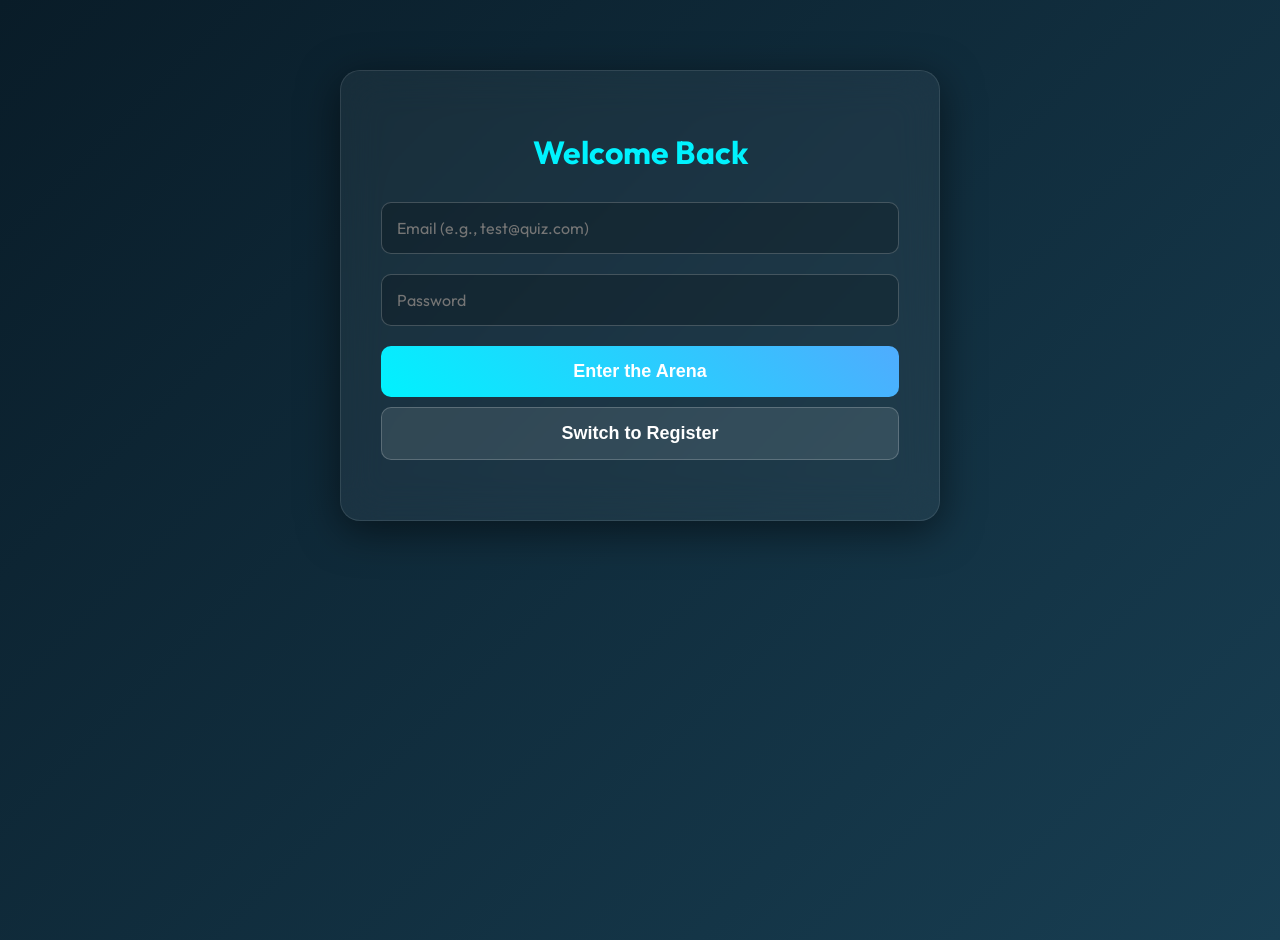
<file: frontend/index.html>
<!DOCTYPE html>
<html lang="en">
<head>
    <meta charset="UTF-8">
    <title>Quiz Portal Login</title>
    <link rel="stylesheet" href="style.css">
</head>
<body>
    <div class="glass-card" id="login-box">
        <h1>Welcome Back</h1>
        <input type="email" id="email" placeholder="Email (e.g., test@quiz.com)">
        <input type="password" id="password" placeholder="Password">
        <button onclick="login()">Enter the Arena</button>
        <button class="secondary-btn" onclick="toggleMode()">Switch to Register</button>
        <div id="msg" class="message"></div>
    </div>

    <div class="glass-card hidden" id="register-box">
        <h1>Create Account</h1>
        <input type="email" id="reg-email" placeholder="Email">
        <input type="password" id="reg-password" placeholder="Password">
        <!-- Magic Dropdown: Shows the secret box if Admin is picked -->
        <select id="reg-role" style="background: rgba(0,0,0,0.5);" onchange="document.getElementById('admin-secret').style.display = this.value === 'admin' ? 'block' : 'none'">
            <option value="user">Student</option>
            <option value="admin">Teacher (Admin)</option>
        </select>
        <input type="password" id="admin-secret" placeholder="Enter Organization Teacher Code" style="display:none;">
        <button onclick="register()">Create Account</button>
        <button class="secondary-btn" onclick="toggleMode()">Back to Login</button>
        <div id="reg-msg" class="message"></div>
    </div>

    <script>
        const API = 'https://online-quiz-platform-9vug.onrender.com/api/auth';
        
        function toggleMode() {
            document.getElementById('login-box').classList.toggle('hidden');
            document.getElementById('register-box').classList.toggle('hidden');
        }

        async function login() {
            document.getElementById('msg').innerText = "Waking up the server... please wait 30 seconds.";
            const json = { email: document.getElementById('email').value, password: document.getElementById('password').value };
            try {
                const res = await fetch(`${API}/login`, { method: 'POST', headers: {'Content-Type': 'application/json'}, body: JSON.stringify(json) });
                const data = await res.json();
                
                if(res.ok) {
                    localStorage.setItem('token', data.token); // Store VIP Wristband
                    localStorage.setItem('email', json.email);
                    
                    // Decode the Token to see if they are a user or an admin
                    const payload = JSON.parse(atob(data.token.split('.')[1]));
                    if(payload.role === 'admin') window.location.href = 'admin.html';
                    else window.location.href = 'student.html';
                } else {
                    document.getElementById('msg').innerText = data.error;
                }
            } catch (err) {
                document.getElementById('msg').innerText = "Server is asleep! Start python app.py";
            }
        }

        async function register() {
            document.getElementById('reg-msg').innerText = "Registering... (Server might be waking up)";
            const json = { 
                email: document.getElementById('reg-email').value, 
                password: document.getElementById('reg-password').value,
                role: document.getElementById('reg-role').value,
                admin_secret: document.getElementById('admin-secret').value
            };
            const res = await fetch(`${API}/register`, { method: 'POST', headers: {'Content-Type': 'application/json'}, body: JSON.stringify(json) });
            const data = await res.json();
            
            if(res.ok) {
                document.getElementById('reg-msg').className = 'message success';
                document.getElementById('reg-msg').innerText = "Account Created! Switching to Login...";
                setTimeout(toggleMode, 1500);
            } else {
                document.getElementById('reg-msg').innerText = data.error;
            }
        }
    </script>
</body>
</html>
</file>
<file: frontend/style.css>
/* Shared Premium Styles */
@import url('https://fonts.googleapis.com/css2?family=Outfit:wght@300;400;600;700&display=swap');

body {
    margin: 0;
    font-family: 'Outfit', sans-serif;
    background: linear-gradient(135deg, #091c28, #183e52);
    color: #ffffff;
    display: flex;
    flex-direction: column;
    align-items: center;
    min-height: 100vh;
    padding: 20px;
}

.glass-card {
    background: rgba(255, 255, 255, 0.05);
    backdrop-filter: blur(20px);
    -webkit-backdrop-filter: blur(20px);
    border: 1px solid rgba(255, 255, 255, 0.1);
    border-radius: 20px;
    padding: 40px;
    width: 100%;
    box-sizing: border-box;
    max-width: 600px;
    box-shadow: 0 10px 40px rgba(0, 0, 0, 0.5);
    margin-top: 50px;
    animation: fadeIn 0.8s ease-out;
}

@keyframes fadeIn {
    from { opacity: 0; transform: translateY(20px); }
    to { opacity: 1; transform: translateY(0); }
}

h1 { color: #00f2fe; text-align: center; margin-bottom: 30px; font-weight: 700;}
h2 { color: #4facfe; margin-top: 0;}

input, select {
    width: 100%;
    box-sizing: border-box;
    padding: 15px;
    margin-bottom: 20px;
    border-radius: 10px;
    border: 1px solid rgba(255, 255, 255, 0.2);
    background: rgba(0, 0, 0, 0.2);
    color: white;
    font-size: 16px;
    outline: none;
    font-family: inherit;
}
input:focus, select:focus { border-color: #00f2fe; box-shadow: 0 0 10px rgba(0,242,254,0.3); }

button {
    width: 100%;
    padding: 15px;
    border-radius: 10px;
    border: none;
    background: linear-gradient(45deg, #00f2fe, #4facfe);
    color: white;
    font-size: 18px;
    font-weight: 700;
    cursor: pointer;
    transition: 0.3s;
    margin-bottom: 10px;
}
button:hover { transform: translateY(-2px); box-shadow: 0 6px 20px rgba(0,242,254,0.4); }

.secondary-btn { background: rgba(255,255,255,0.1); border: 1px solid rgba(255,255,255,0.2); }
.secondary-btn:hover { background: rgba(255,255,255,0.2); box-shadow: none; }

.danger-btn { background: #ff5252; }
.danger-btn:hover { background: #d32f2f; box-shadow: 0 6px 20px rgba(255,82,82,0.4);  }

.hidden { display: none !important; }
.message { text-align: center; color: #ff5252; margin-top: 10px; font-weight: bold; }
.success { color: #00e676; }

/* Option Buttons for Quiz */
.option-btn { background: rgba(255,255,255,0.05); text-align: left; padding: 20px; margin-bottom: 15px; border: 1px solid rgba(255,255,255,0.1); width: 100%; }
.option-btn:hover { background: rgba(255,255,255,0.1); }
.option-btn.selected { background: rgba(0, 242, 254, 0.3); border-color: #00f2fe; }

/* Tables for Admin */
table { width: 100%; border-collapse: collapse; margin-top: 20px; }
th, td { padding: 15px; text-align: left; border-bottom: 1px solid rgba(255,255,255,0.1); }
th { color: #00f2fe; }
</file>
